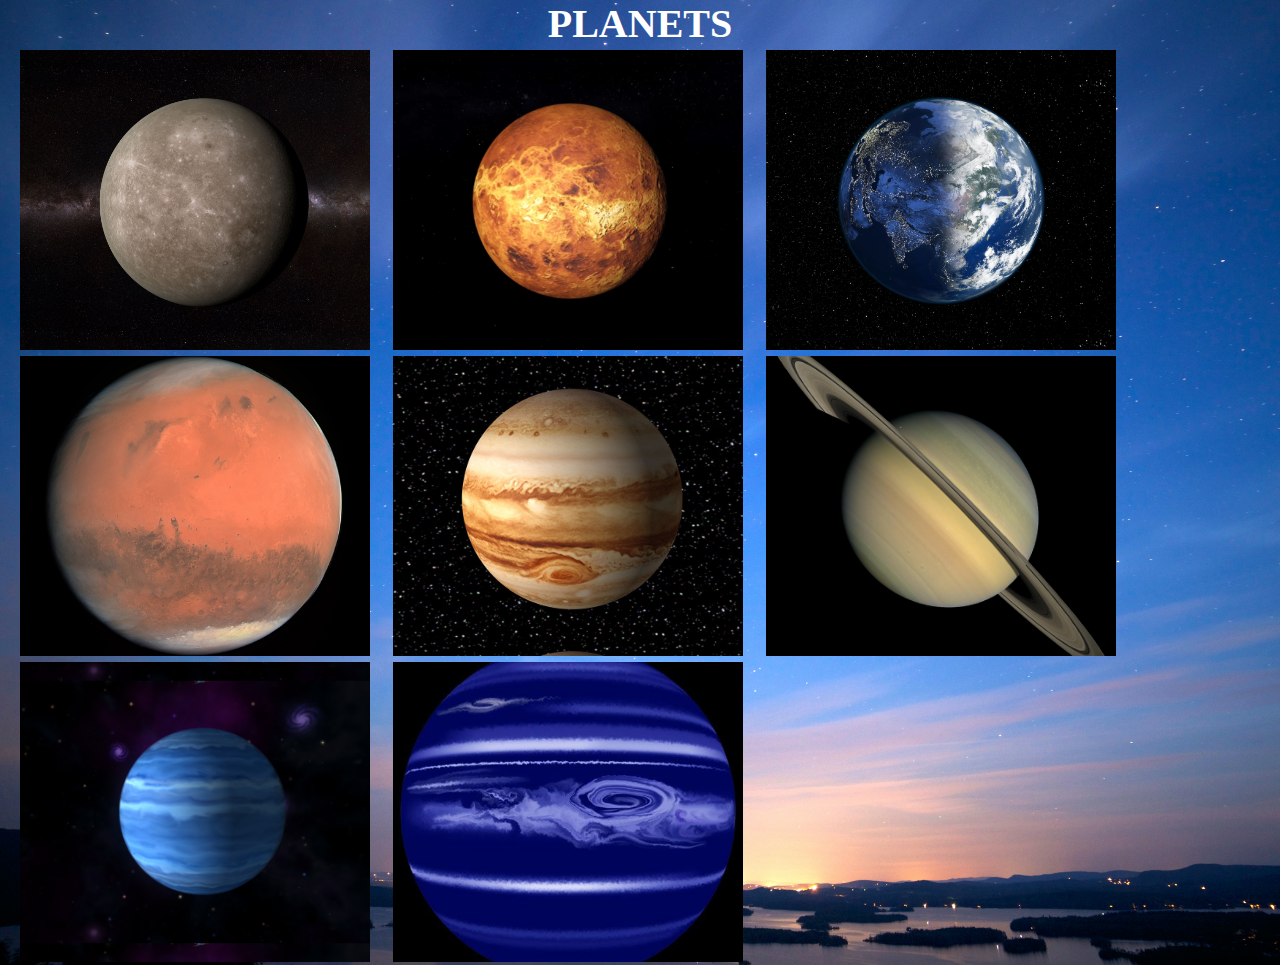
<file: planets.html>
<!DOCTYPE html>
<html>
<head>
	<title>Planets</title>
	<link rel="stylesheet" type="text/css" href="planets.css">
	<meta name="viewport" content="width=device-width, initial-scale=1.0">
</head>
<body>
	<header>
		<h1>Planets</h1>	
	</header>
	<div class="planets"> 
		
	</div>
<div class="text" style="background-image: url(mercury.jpg)" data-text="Mercury is the closest planet to the sun. As such, it circles the sun faster than all the other planets, which is why Romans named it after their swift-footed messenger god.Also this is the smallest planet in the solar system. ">	
</div>
<div class="text" style="background-image: url(venus.jpg)" data-text="Venus is the second planet from the Sun and the sixth-largest. Together with Mercury, they are the only planets without a satellite, even though Mercury is closer to the sun, Venus is the hottest planet.">	
</div>
<div class="text" style="background-image: url(earthh.png)" data-text="EARTH, OUR HOME planet, is a world unlike any other. The third planet from the sun, Earth is the only place in the known universe confirmed to host life.">	
</div>
<div class="text" style="background-image: url(mars.jpg)" data-text="Mars is the fourth planet from the sun. Befitting the Red Planet's bloody color, the Romans named it after their god of war.Scientists are exploring if there's a life on Mars.">	
</div>
<div class="text" style="background-image: url(jupiter.jpg)" data-text="Fifth in line from the Sun, Jupiter is, by far, the largest planet in the solar system – more than twice as massive as all the other planets combined.">	
</div>
<div class="text" style="background-image: url(saturn.png)"data-text="Saturn is the sixth planet from the Sun and the second largest planet in our solar system.Saturn is unique among the planets. It is not the only planet to have rings, but none are as spectacular or as complex as Saturn's.">	
</div>
<div class="text" style="background-image: url(urranus.png)" data-text="The first planet found with the aid of a telescope, Uranus was discovered in 1781 by astronomer William Herschel, although he originally thought it was either a comet or a star.It was two years later that the object was universally accepted as a new planet" >	
</div>
<div class="text" style="background-image: url(neptune.jpg)" data-text="Dark, cold and whipped by supersonic winds, ice giant Neptune is the eighth and most distant planet in our solar system.It's more than 30 times as far from the Sun as Earth.">	
</div>


</body>
</html>
</file>
<file: planets.css>
*{
	padding: 0;
	margin: 0;
}
body{
	background-image: url(sky.jpg);
	min-width: 100%;
	min-height: 100%;
	background-size: cover;
	background-repeat:no-repeat;
	z-index: -1;
	}
h1{
	text-transform: uppercase;
	font-family: papyrus;
	color: #fff;
	text-align: center;
	font-size: 40px;
	}
.text{
	width: 350px;
	height: 300px;
	float: left;
	margin: 3px;
	margin-left: 20px;
	position: relative;
	background-size: 100%;
	background-position: center;
	display: inline-block;
}
.text:hover{
	background-size: 110%;
}
.text:after{
	content: attr(data-text);
	color: #fff;
	font-size: 15px;
	font-family: verdana;
	position: absolute;
	top: 0;
	left: 0
	bottom:0;
	right: 0;
	word-wrap: break-word;
	overflow: hidden;
	background-color: rgba(0,0,0,0.6);
	padding: 45px;
	opacity: 0;
	transition: 0.05s;
}
.text:hover:after{
	opacity: 1;
	top: 0;
	padding: 50px;
}
.text:first-line{
	color: #fff;
	font-weight: bold;
	font-size: 1.5em;

}
@media only screen and (max-width: 992px){
	.planets{
		display: block;
	}
}
</file>
